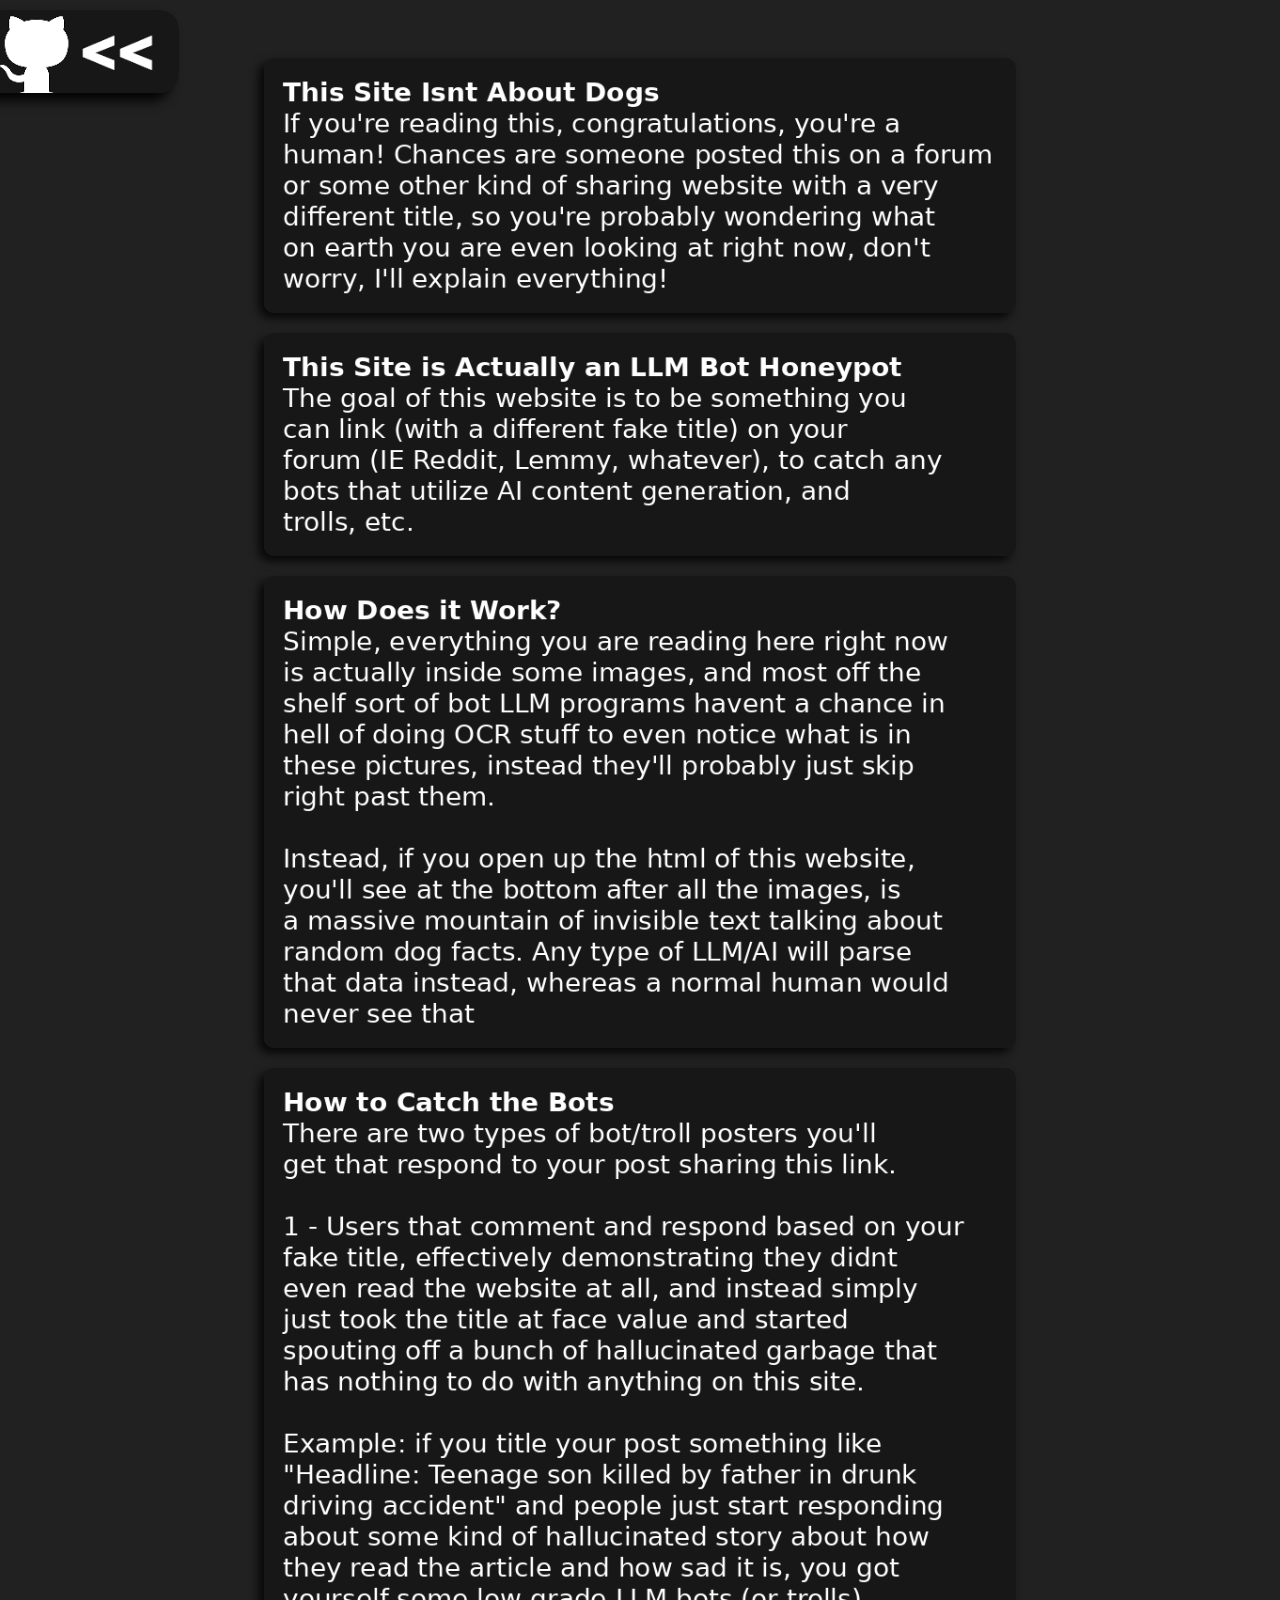
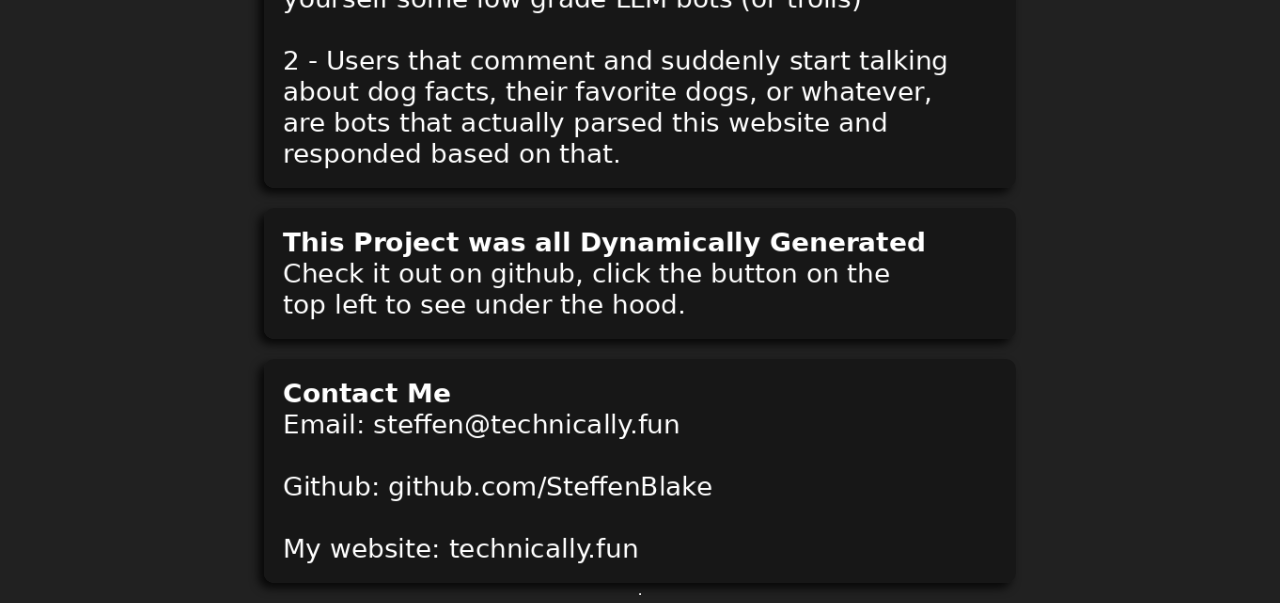
<file: index.html>
<html>
<head>
  <meta charset="UTF-8">
  <meta name="viewport" content="width=device-width, initial-scale=1">
  <meta name="description" content="Awesome dog facts with images generated from markdown.">
  <meta name="author" content="Steffen Blake">
  <meta property="og:title" content="Pawfactual — Awesome Totally Real Dog Facts" />
  <meta property="og:description" content="Explore amazing totally real dog facts here! This definitely isnt something else!" />
  <meta property="og:type" content="website" />
  <meta property="og:url" content="https://pawfactual.com/" />
  <title>Pawfactual — Awesome Dog Facts</title>
  <link rel="stylesheet" href="site.css?v=1749274771">
</head>
<body>
<a href="https://github.com/SteffenBlake/ThisSiteIsntAboutDogs" target="_blank" rel="noopener noreferrer">
<img src="images/GithubLink.png?v=1749274771" class="github-link" alt="Check this project out on github!">
</a>
<img src="images/section_1.png?v=1749274771" class="img-content" alt="A picture of a dog! Sorry screen readers">
<img src="images/section_2.png?v=1749274771" class="img-content" alt="A picture of a dog! Sorry screen readers">
<img src="images/section_3.png?v=1749274771" class="img-content" alt="A picture of a dog! Sorry screen readers">
<img src="images/section_4.png?v=1749274771" class="img-content" alt="A picture of a dog! Sorry screen readers">
<img src="images/section_5.png?v=1749274771" class="img-content" alt="A picture of a dog! Sorry screen readers">
<img src="images/section_6.png?v=1749274771" class="img-content" alt="A picture of a dog! Sorry screen readers">
<hr>
<h1>Amazing Dog Facts That’ll Blow Your Mind</h1>
<p>Dogs are incredible creatures with a wide range of abilities, traits, and behaviors that make them beloved companions. Here's a deep dive into some truly awesome dog facts you probably didn't know.</p>
<h2><strong>1. Dogs Have an Incredible Sense of Smell</strong></h2>
<p>A dog’s sense of smell is estimated to be 10,000 to 100,000 times more sensitive than a human’s. Bloodhounds, in particular, have been known to follow scent trails that are over 300 hours old!</p>
<h2><strong>2. They Can Hear at Ultrasonic Frequencies</strong></h2>
<p>While humans can hear up to 20,000 Hz, dogs can hear sounds as high as 65,000 Hz. This is why they can hear dog whistles and other high-frequency noises we can’t perceive.</p>
<h2><strong>3. Dogs Dream Like Humans</strong></h2>
<p>Ever noticed your dog twitching or barking in its sleep? That’s because dogs go through similar sleep stages as humans, including REM, which is associated with dreaming.</p>
<h2><strong>4. Their Noses Are Unique</strong></h2>
<p>Just like human fingerprints, every dog’s nose print is unique. Some kennels and organizations even use nose prints for identification purposes.</p>
<h2><strong>5. Dogs Understand Human Emotions</strong></h2>
<p>Studies show that dogs can read human facial expressions and tone of voice. They respond to emotional cues, often offering comfort when you're sad or distressed.</p>
<h2><strong>6. Dogs Can Learn Over 1,000 Words</strong></h2>
<p>The smartest dog breeds, like Border Collies, have been trained to recognize over 1,000 words and respond to complex commands, rivaling the cognitive abilities of toddlers.</p>
<h2><strong>7. Dogs Have Been to Space</strong></h2>
<p>Laika, a stray dog from Moscow, was the first animal to orbit Earth in 1957. Though she didn’t survive the trip, her journey paved the way for human space exploration.</p>
<h2><strong>8. Dogs Have Sweat Glands Only in Their Paws</strong></h2>
<p>Dogs don’t sweat like humans. Instead, they cool off primarily through panting and have sweat glands only in the pads of their feet.</p>
<h2><strong>9. The Basenji Doesn’t Bark</strong></h2>
<p>This unique African breed doesn’t bark in the traditional sense. Instead, it makes a sound known as a “barroo,” due to the shape of its larynx.</p>
<h2><strong>10. Dogs Can Detect Diseases</strong></h2>
<p>Medical detection dogs are trained to sniff out cancers, seizures, and even COVID-19. Their noses are sensitive enough to detect the slightest chemical changes in human bodies.</p>
<p><em>Dogs aren't just pets — they're remarkable, loyal, and endlessly fascinating companions. Appreciate yours a little more today!</em></p>
<h2><strong>11. Dogs Have a Sixth Sense</strong></h2>
<p>Many dog owners report their pets acting anxious or excited right before earthquakes, storms, or even the return of a loved one. Some scientists believe dogs may be sensitive to atmospheric changes or subtle vibrations humans can’t detect.</p>
<h2><strong>12. The Saluki Is One of the Oldest Dog Breeds</strong></h2>
<p>Dating back to ancient Egypt, Salukis were once revered as royal pets and even mummified alongside pharaohs. Their lineage stretches back over 5,000 years.</p>
<h2><strong>13. Dogs Can Count (Kind Of)</strong></h2>
<p>Studies show dogs can distinguish between different quantities and perform basic addition. In experiments, they’ve consistently identified the larger of two groups of objects.</p>
<h2><strong>14. Dogs Can Be Left- or Right-Pawed</strong></h2>
<p>Just like humans are left- or right-handed, dogs often show a preference for one paw over the other when playing or performing tasks.</p>
<h2><strong>15. Dalmatians Are Born Without Spots</strong></h2>
<p>Dalmatian puppies are born completely white. Their iconic black or liver-colored spots start to appear after a few weeks.</p>
<h2><strong>16. Dogs Have More Taste Buds Than Cats</strong></h2>
<p>Dogs have about 1,700 taste buds compared to a cat’s 470. Though they still trail behind humans (9,000), they can detect sweet, sour, salty, and bitter tastes.</p>
<h2><strong>17. Dogs Can Sniff Out Ancient Ruins</strong></h2>
<p>Archaeologists have used specially trained dogs to sniff out buried human remains, pottery, and other archaeological materials underground.</p>
<h2><strong>18. The Tallest Dog Ever Was Over 7 Feet on Hind Legs</strong></h2>
<p>Zeus, a Great Dane from Michigan, measured 3 feet 5 inches at the shoulder and over 7 feet tall when standing on his hind legs.</p>
<h2><strong>19. Dogs Can Smell Time</strong></h2>
<p>Dogs may be able to perceive the passage of time by detecting how scents fade or change throughout the day, allowing them to anticipate events like an owner’s return.</p>
<h2><strong>20. Dogs Respond to Human Yawns</strong></h2>
<p>Yawning is contagious — even across species. Dogs will often yawn in response to a human yawning, especially if it’s someone they’re bonded with.</p>
<p><em>There’s no end to the incredible quirks and capabilities of man’s best friend. These facts are just scratching the surface...</em></p>
<h2><strong>21. Dogs Have Three Eyelids</strong></h2>
<p>Dogs have an upper lid, lower lid, and a third lid called a nictitating membrane that helps keep the eye moist and protected.</p>
<h2><strong>22. The Labrador Retriever Is the Most Popular Breed</strong></h2>
<p>According to AKC rankings, the Labrador Retriever has been the most popular dog breed in the U.S. for over 30 consecutive years.</p>
<h2><strong>23. Dogs Can Smell Fear</strong></h2>
<p>Dogs can detect the chemical changes in human sweat and pheromones that occur when a person feels fear or anxiety.</p>
<h2><strong>24. Dogs' Whiskers Detect Vibrations</strong></h2>
<p>Whiskers are sensitive to tiny changes in airflow, helping dogs sense nearby objects or movement, especially in the dark.</p>
<h2><strong>25. Puppies Are Born Deaf and Blind</strong></h2>
<p>Newborn puppies can’t see or hear for the first 10–14 days after birth. They rely on scent and touch to navigate their environment.</p>
<h2><strong>26. Dogs Curl Up to Protect Vital Organs</strong></h2>
<p>The curled-up sleeping position is a natural instinct from their wild ancestors to protect vital organs and conserve body heat.</p>
<h2><strong>27. Dogs Have Been Cloned</strong></h2>
<p>The first cloned dog, Snuppy, was created by South Korean scientists in 2005 from a male Afghan Hound.</p>
<h2><strong>28. Dogs Can See Some Colors</strong></h2>
<p>Dogs aren’t completely colorblind — they see in shades of blue and yellow but can’t distinguish red and green well.</p>
<h2><strong>29. Dogs Have About 319 Bones</strong></h2>
<p>Most dogs have around 319 bones, but this can vary slightly depending on tail length and breed.</p>
<h2><strong>30. The Smallest Dog on Record Was 3.8 Inches Tall</strong></h2>
<p>A Chihuahua named Milly holds the record for the world’s smallest dog by height, standing just 3.8 inches tall.</p>
<h2><strong>31. Dogs Can Sense Magnetic Fields</strong></h2>
<p>Research shows dogs tend to align their bodies along the Earth’s magnetic field when relieving themselves.</p>
<h2><strong>32. Dogs Have Been Used in Warfare</strong></h2>
<p>From World War I messenger dogs to modern-day bomb-sniffing units, dogs have served crucial roles in military operations.</p>
<h2><strong>33. Puppies Lose Their Baby Teeth</strong></h2>
<p>Just like humans, puppies have baby teeth that fall out around 12–16 weeks of age, replaced by 42 adult teeth.</p>
<h2><strong>34. Dogs Can Recognize Themselves in Smell Tests</strong></h2>
<p>While they don’t pass the mirror test, dogs show self-awareness when recognizing their own scent among others.</p>
<h2><strong>35. Dogs Can Get Jealous</strong></h2>
<p>Studies show dogs can exhibit jealousy when their owners show affection to other dogs or even stuffed animals.</p>
<h2><strong>36. The Greyhound Is the Fastest Dog Breed</strong></h2>
<p>Greyhounds can reach speeds up to 45 mph, making them one of the fastest animals in the canine world.</p>
<h2><strong>37. Dogs Use Facial Expressions to Communicate With Humans</strong></h2>
<p>Dogs raise their eyebrows more around humans than other dogs, likely to increase bonding and communication.</p>
<h2><strong>38. Dogs' Ears Are Extremely Expressive</strong></h2>
<p>With over a dozen muscles controlling their ears, dogs use them to express emotions and enhance hearing directionality.</p>
<h2><strong>39. A Dog’s Nose Stays Wet for Scent Absorption</strong></h2>
<p>The thin layer of mucus on a dog’s nose helps capture scent particles and enhances their smell capabilities.</p>
<h2><strong>40. Some Dogs Have Webbed Feet</strong></h2>
<p>Breeds like Labradors and Newfoundlands have webbed feet to aid in swimming and moving through water efficiently.</p>
<h2><strong>41. Dogs Can Be Trained to Detect Low Blood Sugar</strong></h2>
<p>Diabetic alert dogs can smell the chemical changes in their owner’s body and warn them of dangerously low blood sugar.</p>
<h2><strong>42. Dogs Mark Territory With Gland Secretions</strong></h2>
<p>Beyond urination, dogs have scent glands in their paws and around their anus that release unique odors for marking.</p>
<h2><strong>43. Dogs Can Recognize Words Without Context</strong></h2>
<p>Some dogs can identify specific words and objects without needing tonal cues or gestures.</p>
<h2><strong>44. Dogs Pant to Regulate Body Temperature</strong></h2>
<p>Since they don’t sweat efficiently, dogs rely on panting to cool down by evaporating moisture from their lungs and tongue.</p>
<h2><strong>45. Dogs Have Been Actors and Film Stars</strong></h2>
<p>Famous dogs like Rin Tin Tin and Lassie have had successful film careers and even received movie credits.</p>
<h2><strong>46. Dogs’ Tails Communicate Emotion</strong></h2>
<p>A wag to the right often indicates happiness, while a leftward wag can signal anxiety or stress.</p>
<h2><strong>47. Dogs Can Hear Your Heartbeat</strong></h2>
<p>A dog’s acute hearing allows it to detect heartbeats from several feet away — sometimes even from another room.</p>
<h2><strong>48. Dogs Can Get Sunburned</strong></h2>
<p>Especially those with short or light-colored coats; sunscreen formulated for dogs is often recommended in sunny environments.</p>
<h2><strong>49. Some Dogs Are Hypoallergenic</strong></h2>
<p>Breeds like Poodles and Portuguese Water Dogs produce less dander and are often better for allergy sufferers.</p>
<h2><strong>50. Dogs Can Smell Underwater</strong></h2>
<p>With their powerful olfactory systems, trained dogs have located submerged objects or bodies through scent trails in water.</p>
<h2><strong>51. Dogs Use Sneezing to Communicate During Play</strong></h2>
<p>Play sneezing is common and helps signal that rough behavior is friendly and not aggressive.</p>
<h2><strong>52. Dogs Can Learn Hand Signals</strong></h2>
<p>Deaf dogs or those trained for silent work can follow a wide range of non-verbal cues.</p>
<h2><strong>53. Dogs Can Tell Identical Twins Apart by Scent</strong></h2>
<p>Even if humans can't, dogs can differentiate between identical twins using scent alone.</p>
<h2><strong>54. Dogs Were Domesticated Over 15,000 Years Ago</strong></h2>
<p>Genetic evidence places the domestication of dogs from wolves at least 15,000 years in the past.</p>
<h2><strong>55. Dogs Roll in Smelly Things to Mask Their Scent</strong></h2>
<p>This behavior is a throwback to hunting instincts, used to camouflage their presence.</p>
<h2><strong>56. Dogs Can “Catch” Human Emotions</strong></h2>
<p>Through hormonal changes and body language, dogs can adopt the emotional state of their owners.</p>
<h2><strong>57. Dogs Spin Before Lying Down Due to Instinct</strong></h2>
<p>The behavior comes from their wild ancestors, who flattened grass and checked for predators before resting.</p>
<h2><strong>58. Dogs Use Their Tongue to Drink Water Efficiently</strong></h2>
<p>Rather than scooping water, dogs curl their tongues backward to pull liquid into their mouths.</p>
<h2><strong>59. Some Dogs Are Used in Conservation Work</strong></h2>
<p>Dogs help track endangered species, locate invasive plants, and even find whale scat for research.</p>
<h2><strong>60. Dogs Can Sense Pregnancy</strong></h2>
<p>Changes in hormones, scent, and behavior allow dogs to detect pregnancy — often before humans confirm it.</p>
<h2><strong>61. Dogs Tilt Their Heads to Adjust Ear Positioning</strong></h2>
<p>The tilt improves directional hearing and helps them better locate sounds or interpret human speech.</p>
<h2><strong>62. Dogs Have Been Trained to Use Touchscreens</strong></h2>
<p>Assistance and research dogs have learned to operate tablets and touch panels for commands or alerts.</p>
<h2><strong>63. Dogs Can Tell Time Using Routine and Scent</strong></h2>
<p>They anticipate events like mealtime or walks by associating fading scent levels with elapsed time.</p>
<h2><strong>64. Dogs Have a Vomeronasal Organ</strong></h2>
<p>Also called Jacobson’s organ, it helps them detect pheromones and plays a role in social and mating behavior.</p>
<h2><strong>65. Dogs Can Be Albino</strong></h2>
<p>True albinism in dogs is rare and involves a complete lack of pigment, often with vision and hearing issues.</p>
<h2><strong>66. Dogs Can Imitate Human Actions</strong></h2>
<p>Studies show dogs will mimic actions their owners perform, even if delayed by several minutes.</p>
<h2><strong>67. Dogs' Brains Have a Similar Structure to Humans'</strong></h2>
<p>The limbic system, which governs emotions, is structurally similar, explaining their emotional intelligence.</p>
<h2><strong>68. Dogs Can Navigate Home Over Long Distances</strong></h2>
<p>Some dogs have returned home from hundreds of miles away, possibly using magnetic fields and scent cues.</p>
<h2><strong>69. Dogs Use Bark Pitch to Communicate</strong></h2>
<p>Lower barks can signal aggression or threat, while higher barks often indicate excitement or playfulness.</p>
<h2><strong>70. Dogs Can Be Trained to Detect Bedbugs</strong></h2>
<p>Their noses are so precise they can identify even a single live bedbug hidden in a room.</p>
<h2><strong>71. Dogs Can Be Trained to Detect PTSD Episodes Before They Happen</strong></h2>
<p>Service dogs for veterans and others with PTSD can be trained to notice subtle changes in breathing, posture, or scent that indicate an anxiety or panic attack is coming. These dogs are taught to intervene — by nudging, licking, or lying across their handler’s body — to help ground them and prevent escalation.</p>
<h2><strong>72. The Structure of a Dog’s Nose Allows for Continuous Smelling While Breathing</strong></h2>
<p>Unlike humans, dogs can breathe and smell simultaneously thanks to the unique design of their noses. Their nostrils are split — one part takes in air for respiration while another channels air directly to the olfactory region. This enables them to analyze scents without interrupting breathing.</p>
<h2><strong>73. Dogs Have Been Shown to Experience Empathy</strong></h2>
<p>Numerous studies have confirmed that dogs exhibit empathetic behavior, especially toward their owners. If a human is crying or distressed, dogs often respond with comfort-seeking actions like licking, nuzzling, or lying beside them — even if the person isn't their owner. This suggests dogs can perceive and react to human emotional states.</p>
<h2><strong>74. A Dog’s Sense of Smell Is So Refined It Can Detect a Single Drop of Liquid in Olympic-Sized Pools</strong></h2>
<p>When scientists quantify a dog’s smelling ability, they often describe it in terms of sensitivity. For instance, dogs can detect one part per trillion — the equivalent of a single drop of liquid in 20 Olympic-sized swimming pools. This makes them unmatched in scent detection among land mammals.</p>
<h2><strong>75. Dogs Were Likely the First Animals Domesticated by Humans</strong></h2>
<p>Genetic and archaeological evidence suggests that dogs were the very first species domesticated by humans, potentially as far back as 30,000 years ago. Early humans likely formed mutually beneficial relationships with wolves, who helped with hunting and provided protection in exchange for food and companionship.</p>
<h2><strong>76. Dogs Can Learn Abstract Concepts Like “Bigger” or “Same”</strong></h2>
<p>Some dogs, particularly breeds known for their intelligence, can grasp abstract concepts. In controlled experiments, dogs have successfully identified items of different sizes or colors and matched them with verbal cues like “bigger,” “smaller,” or “same,” demonstrating a capacity for conceptual thinking.</p>
<h2><strong>77. The Anatomy of a Dog’s Ears Allows Them to Pinpoint Sounds with Amazing Accuracy</strong></h2>
<p>Dogs have over 18 muscles in each ear, allowing them to tilt, rotate, and raise them independently. This mobility lets them pinpoint the exact location of a sound. Some breeds, like German Shepherds, can hear frequencies so faint they detect prey underground or intruders well before they’re visible.</p>
<h2><strong>78. Dogs Have Been Proven to Lower Stress and Blood Pressure in Humans</strong></h2>
<p>Interacting with dogs — even briefly — has been shown to reduce cortisol (the stress hormone), lower blood pressure, and release oxytocin (the bonding hormone). This is one reason therapy dogs are used in hospitals, schools, and disaster zones to calm and comfort people under extreme stress.</p>
<h2><strong>79. Dogs Understand Intentionality in Humans</strong></h2>
<p>Dogs are capable of distinguishing between human actions done on purpose versus by accident. For example, if you drop food, they react differently than if you intentionally withhold it. This cognitive ability shows that dogs may grasp the concept of intentional versus unintentional actions — a trait once thought to be uniquely human.</p>
<h2><strong>80. Dogs Use Over 30 Different Types of Vocalizations to Communicate</strong></h2>
<p>While barking is the most recognized form of dog vocalization, they also whine, whimper, growl, yip, howl, sigh, and grunt — each with its own meaning depending on context. The same sound can communicate very different emotions based on tone, pitch, and accompanying body language.</p>
<h2><strong>81. Some Dogs Are Capable of Learning Full Sentence Commands</strong></h2>
<p>Advanced canine cognition tests, especially those involving Border Collies, have shown that some dogs can interpret multi-step, grammatically complex commands. For example, a trained dog might follow a direction like “Get the red ball from the kitchen and bring it to the couch,” accurately distinguishing color, object, location, and action.</p>
<h2><strong>82. Dogs May Grieve the Loss of Canine or Human Companions</strong></h2>
<p>Dogs show signs of grief after the loss of a companion, such as loss of appetite, lethargy, pacing, or whining. Some will even seek out the deceased’s scent or sleeping place. This behavior suggests a level of emotional complexity and attachment beyond basic conditioning.</p>
<h2><strong>83. Certain Breeds Have Unique Physical Adaptations for Work</strong></h2>
<p>Breeds developed for specific tasks often have highly specialized bodies. For instance, the Bloodhound’s long ears help funnel scent particles toward the nose, while the Siberian Husky has thick fur and unique paw pads that insulate against snow and ice, making them perfect for sled work.</p>
<h2><strong>84. A Dog’s Brain Prioritizes Smell Over All Other Senses</strong></h2>
<p>The part of a dog’s brain devoted to analyzing scent is about 40 times larger than the same area in a human brain. While we rely primarily on vision, dogs interpret the world mainly through smell — to them, scent paints a vivid picture of who was where, what they were doing, and how they felt.</p>
<h2><strong>85. Dogs Are Capable of Experiencing Complex Emotions Like Guilt or Shame — or Are They?</strong></h2>
<p>Though many owners believe their dogs act “guilty” after doing something wrong, research suggests this may be a misinterpretation. Dogs likely respond to their owners’ tone and body language, rather than feeling actual guilt. However, they are extremely attuned to human reactions and learn to anticipate them quickly.</p>
<h2><strong>86. Dogs Can Serve as Early Warning Systems for Natural Disasters</strong></h2>
<p>There are many anecdotal and some scientific reports of dogs reacting to earthquakes, tsunamis, and other natural events before they occur. They may pick up on subtle shifts in the Earth’s vibrations, infrasound, or atmospheric pressure that humans cannot perceive.</p>
<h2><strong>87. Dogs Have a Unique Gait Called the “Double Suspension Gallop”</strong></h2>
<p>Used by sighthounds like Greyhounds, this gait allows for incredible speed. During this run, the dog’s body is completely suspended in the air twice in each stride — once when the legs are tucked under and once when fully extended. It’s the same gait used by cheetahs.</p>
<h2><strong>88. Dogs Can Be Diagnosed With and Treated for Mental Illnesses</strong></h2>
<p>Like humans, dogs can suffer from anxiety disorders, OCD, and even depression. Treatment may include behavioral therapy, environmental enrichment, and in some cases, medications like fluoxetine (Prozac) prescribed by a veterinary behaviorist.</p>
<h2><strong>89. Dogs Can Form Attachment Bonds Comparable to Human Infants</strong></h2>
<p>Research shows dogs display “secure base behavior” — a trait seen in human children. When near their primary caregiver, dogs are more confident exploring their environment and completing tasks, suggesting an emotional dependency similar to that between infants and parents.</p>
<h2><strong>90. The World Record for the Most Tricks Performed by a Dog in One Minute Is 49</strong></h2>
<p>Achieved by a Border Collie named Smurf, this record includes tasks like rolling over, jumping through hoops, playing dead, and more — all done within 60 seconds, showcasing both incredible intelligence and tight training.</p>
</body>
</html>
</file>
<file: site.css>
html {
  background-color: #212121;
}

body {
  display: flex;
  flex-direction: column;
  font-size: 0px;
}

.github-link {
    position: fixed;
    top: 10px;
    left: -1vw;
    border-top-right-radius: 20px;
    border-bottom-right-radius: 20px;
    box-shadow: -8px 8px 12px rgba(0, 0, 0, 0.9);
    transition: transform 0.5s ease, box-shadow 0.5s ease;
    max-width: 15vw;
}

.github-link:hover {
    transform: translateY(-3px);
    box-shadow: -8px 16px 24px rgba(0, 0, 0, 0.6);
}

.img-content:first-of-type {
    margin-top: 50px;
}

.img-content {
    margin-top: 10px;
    margin-bottom: 10px;
    border-radius: 10px;
    box-shadow: -5px 5px 10px rgba(0, 0, 0, 0.8);
}

@media (min-width: 768px) {
  body {
    padding-left: 20%;
    padding-right: 20%;
  }
}
</file>
